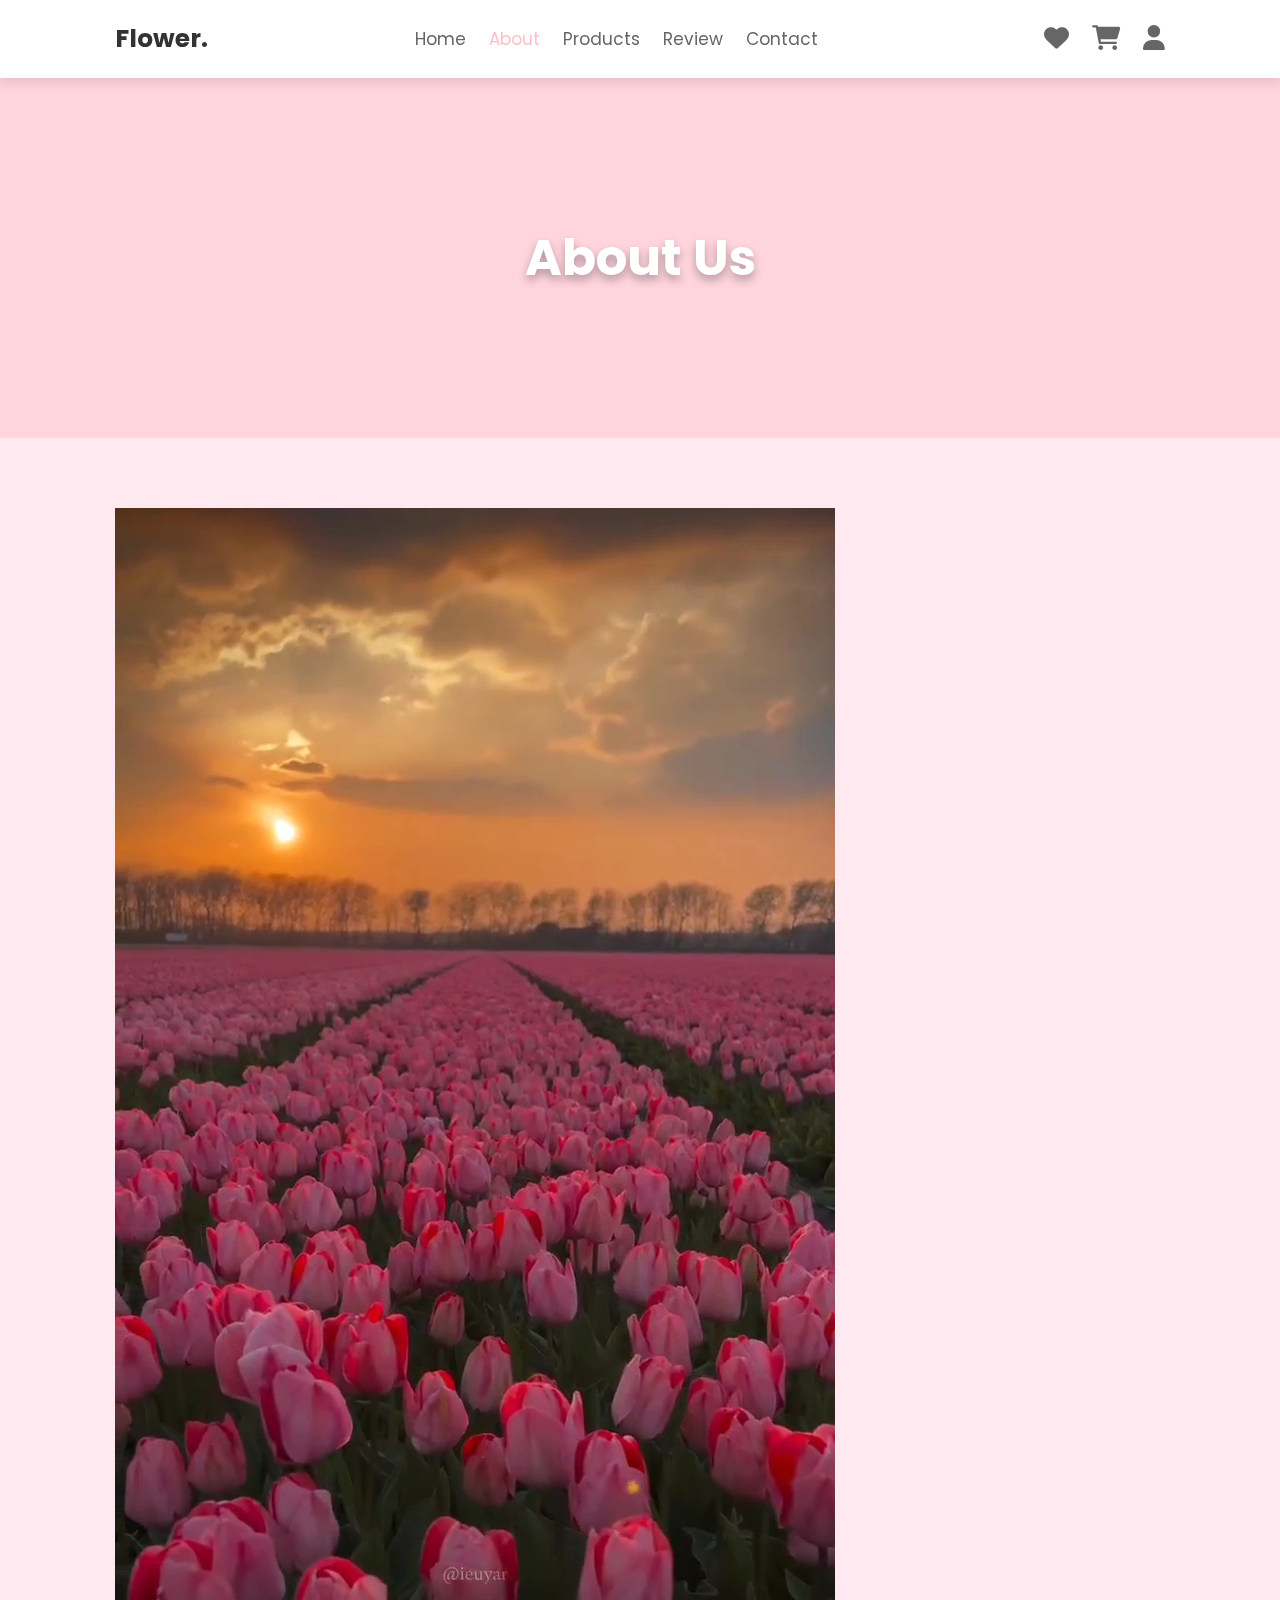
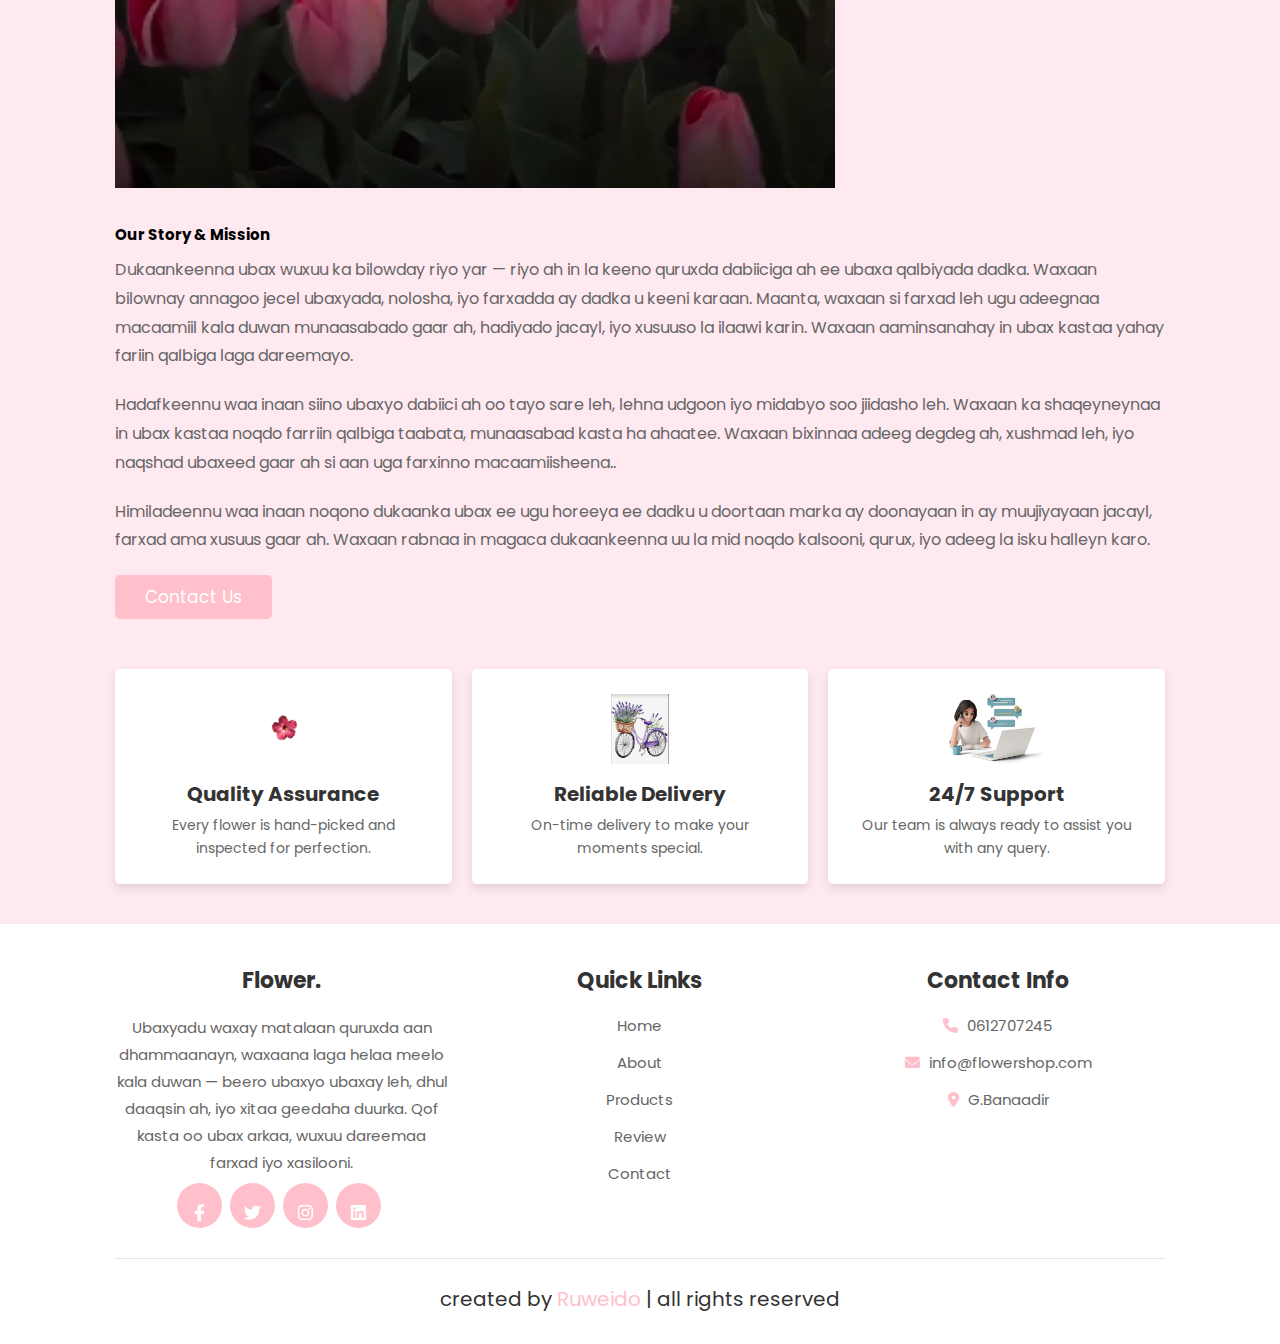
<file: about.html>
<!DOCTYPE html>
<html lang="en">
<head>
    <meta charset="UTF-8">
    <meta name="viewport" content="width=device-width, initial-scale=1.0">
    <title>About Us - Flower Shop</title>
    <link rel="stylesheet" href="style.css">
    <link rel="stylesheet" href="https://cdnjs.cloudflare.com/ajax/libs/font-awesome/6.0.0-beta3/css/all.min.css">
</head>
<body>
    <header class="header">
        <a href="index.html" class="logo">Flower.</a>
        <nav class="navbar">
            <a href="index.html">Home</a>
            <a href="about.html" class="active">About</a>
            <a href="product.html">Products</a>
            <a href="index.html#review">Review</a>
            <a href="contact.html">Contact</a>
        </nav>
        <div class="icons">
            <a href="#"><i class="fas fa-heart"></i></a>
            <a href="#"><i class="fas fa-shopping-cart"></i></a>
            <a href="#"><i class="fas fa-user"></i></a>
        </div>
    </header>

    <section class="page-hero">
        <h1>About Us</h1>
    </section>

    <section class="about content-section">
        <div class="row">
            <div class="about-video">
                <video src="Video 2.mp4" controls autoplay loop muted></video>
            </div>
            <div class="about-content">
                <h2>Our Story & Mission</h2>
                <p>Dukaankeenna ubax wuxuu ka bilowday riyo yar — riyo ah in la keeno quruxda dabiiciga ah ee ubaxa qalbiyada dadka. Waxaan bilownay annagoo jecel ubaxyada, nolosha, iyo farxadda ay dadka u keeni karaan. Maanta, waxaan si farxad leh ugu adeegnaa macaamiil kala duwan munaasabado gaar ah, hadiyado jacayl, iyo xusuuso la ilaawi karin. Waxaan aaminsanahay in ubax kastaa yahay fariin qalbiga laga dareemayo.</p>
                <p>Hadafkeennu waa inaan siino ubaxyo dabiici ah oo tayo sare leh, lehna udgoon iyo midabyo soo jiidasho leh. Waxaan ka shaqeyneynaa in ubax kastaa noqdo farriin qalbiga taabata, munaasabad kasta ha ahaatee. Waxaan bixinnaa adeeg degdeg ah, xushmad leh, iyo naqshad ubaxeed gaar ah si aan uga farxinno macaamiisheena..</p>
                <p>Himiladeennu waa inaan noqono dukaanka ubax ee ugu horeeya ee dadku u doortaan marka ay doonayaan in ay muujiyayaan jacayl, farxad ama xusuus gaar ah. Waxaan rabnaa in magaca dukaankeenna uu la mid noqdo kalsooni, qurux, iyo adeeg la isku halleyn karo.</p>
                <a href="contact.html" class="btn">Contact Us</a>
            </div>
        </div>

        <div class="features-grid" style="margin-top: 50px;">
            <div class="feature-item">
                <img src="icon.jpg" alt="Quality Flowers Icon">
                <h4>Quality Assurance</h4>
                <p>Every flower is hand-picked and inspected for perfection.</p>
            </div>
            <div class="feature-item">
                <img src="icon de.jpg" alt="Fast Delivery Icon">
                <h4>Reliable Delivery</h4>
                <p>On-time delivery to make your moments special.</p>
            </div>
            <div class="feature-item">
                <img src="s.icon.jpg" alt="Support Icon">
                <h4>24/7 Support</h4>
                <p>Our team is always ready to assist you with any query.</p>
            </div>
        </div>
    </section>

    <footer class="footer">
        <div class="box-container">
            <div class="box">
                <h3>Flower.</h3>
                <p>Ubaxyadu waxay matalaan quruxda aan dhammaanayn, waxaana laga helaa meelo kala duwan — beero ubaxyo ubaxay leh, dhul daaqsin ah, iyo xitaa geedaha duurka. Qof kasta oo ubax arkaa, wuxuu dareemaa farxad iyo xasilooni.</p>
                <div class="share">
                    <a href="#" class="fab fa-facebook-f"></a>
                    <a href="#" class="fab fa-twitter"></a>
                    <a href="#" class="fab fa-instagram"></a>
                    <a href="#" class="fab fa-linkedin"></a>
                </div>
            </div>
            <div class="box">
                <h3>Quick Links</h3>
                <a href="index.html">Home</a>
                <a href="about.html">About</a>
                <a href="product.html">Products</a>
                <a href="index.html#review">Review</a>
                <a href="contact.html">Contact</a>
            </div>
            <div class="box">
                <h3>Contact Info</h3>
                <a href="#"><i class="fas fa-phone"></i> 0612707245</a>
                <a href="#"><i class="fas fa-envelope"></i> info@flowershop.com</a>
                <a href="#"><i class="fas fa-map-marker-alt"></i> G.Banaadir</a>
            </div>
        </div>
        <div class="credit">created by <span>Ruweido </span> | all rights reserved</div>
    </footer>
</body>
</html>
</file>
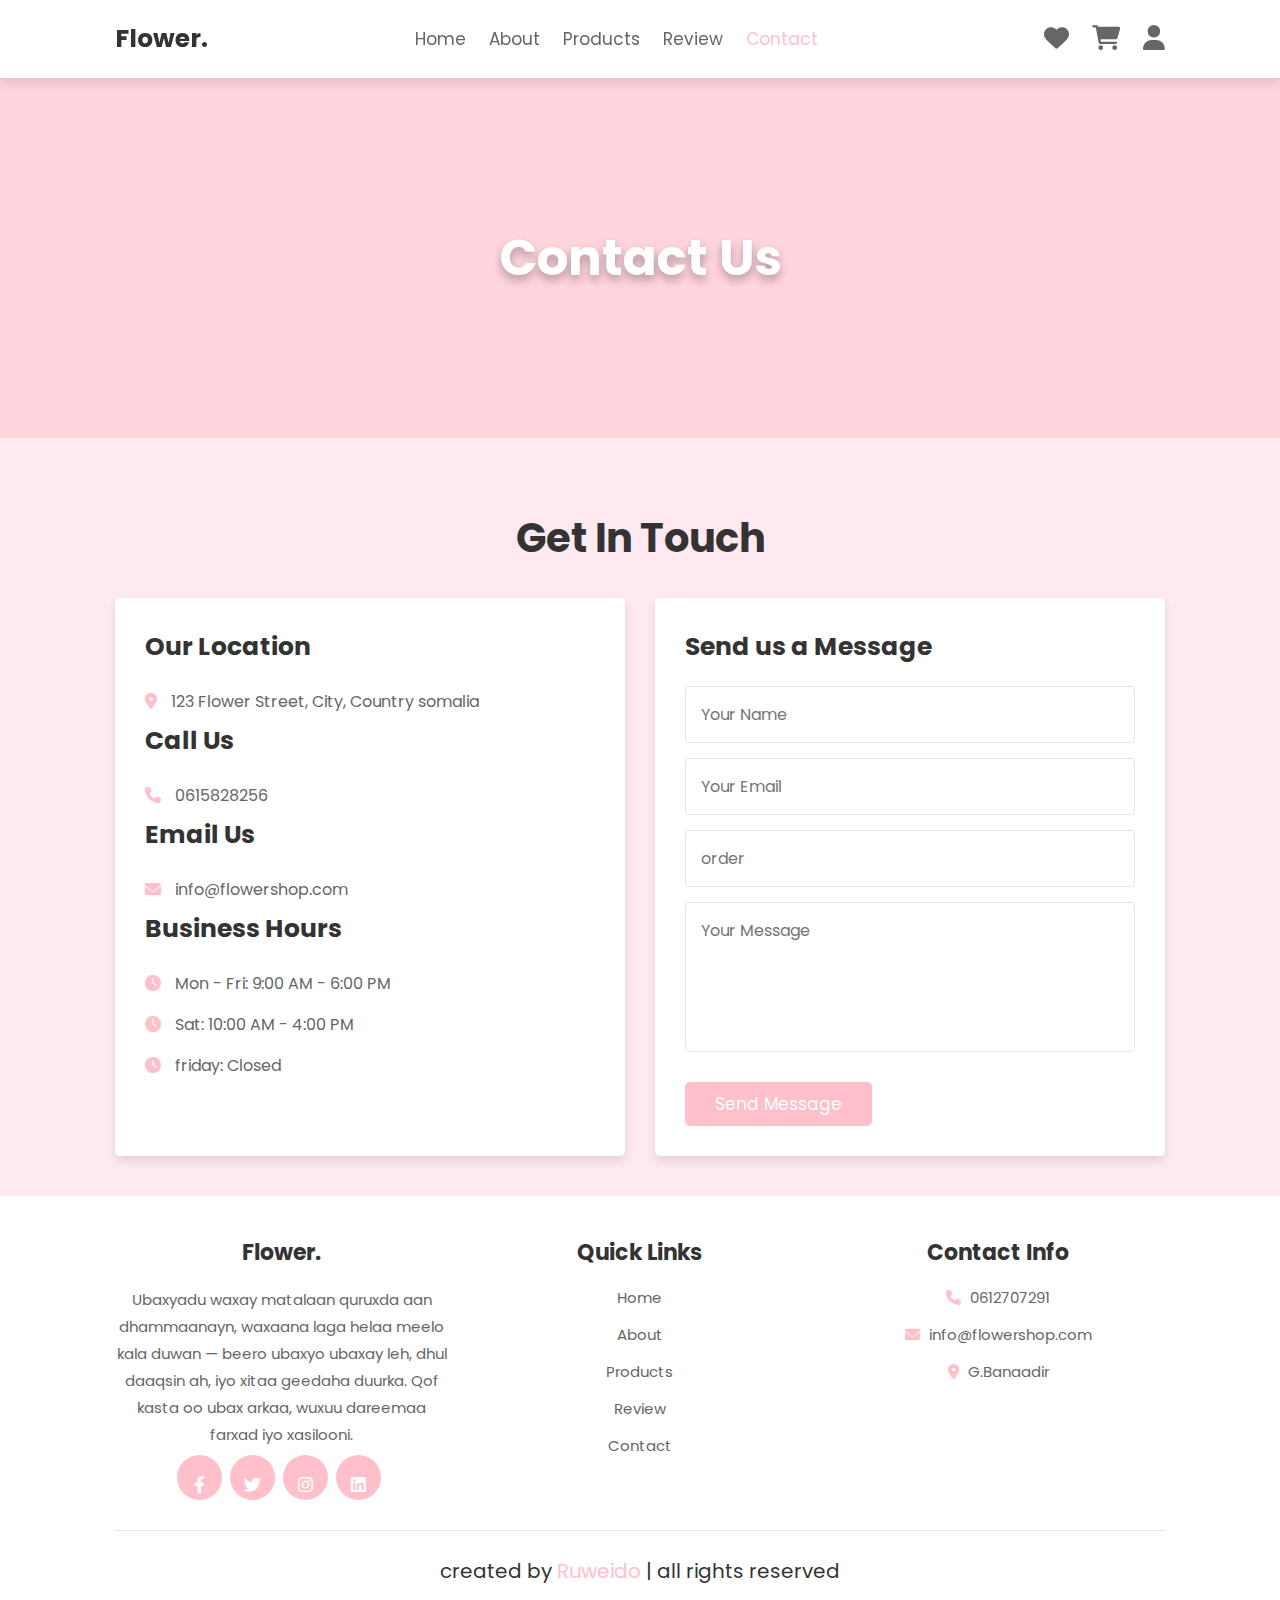
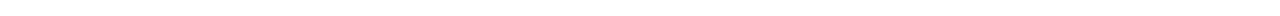
<file: contact.html>
<!DOCTYPE html>
<html lang="en">
<head>
    <meta charset="UTF-8">
    <meta name="viewport" content="width=device-width, initial-scale=1.0">
    <title>Contact Us - Flower Shop</title>
    <link rel="stylesheet" href="style.css">
    <link rel="stylesheet" href="https://cdnjs.cloudflare.com/ajax/libs/font-awesome/6.0.0-beta3/css/all.min.css">
</head>
<body>
    <header class="header">
        <a href="index.html" class="logo">Flower.</a>
        <nav class="navbar">
            <a href="index.html">Home</a>
            <a href="about.html">About</a>
            <a href="product.html">Products</a>
            <a href="index.html#review">Review</a>
            <a href="contact.html" class="active">Contact</a>
        </nav>
        <div class="icons">
            <a href="#"><i class="fas fa-heart"></i></a>
            <a href="#"><i class="fas fa-shopping-cart"></i></a>
            <a href="#"><i class="fas fa-user"></i></a>
        </div>
    </header>

    <section class="page-hero">
        <h1>Contact Us</h1>
    </section>

    <section class="contact content-section">
        <h2 class="section-heading">Get in Touch</h2>
        <div class="row">
            <div class="contact-info">
                <h3>Our Location</h3>
                <p><i class="fas fa-map-marker-alt"></i> 123 Flower Street, City, Country somalia</p>
                <h3>Call Us</h3>
                <p><i class="fas fa-phone"></i> 0615828256</p>
                <h3>Email Us</h3>
                <p><i class="fas fa-envelope"></i> info@flowershop.com</p>
                <h3>Business Hours</h3>
                <p><i class="fas fa-clock"></i> Mon - Fri: 9:00 AM - 6:00 PM</p>
                <p><i class="fas fa-clock"></i> Sat: 10:00 AM - 4:00 PM</p>
                <p><i class="fas fa-clock"></i> friday: Closed</p>
            </div>
            <form action="#" method="POST" class="contact-form">
                <h3>Send us a Message</h3>
                <input type="text" placeholder="Your Name" class="box" required>
                <input type="email" placeholder="Your Email" class="box" required>
                <input type="text" placeholder="order" class="box" required>
                <textarea name="message" class="box" placeholder="Your Message" cols="30" rows="10" required></textarea>
                <input type="submit" value="Send Message" class="btn">
            </form>
        </div>
    </section>

    <footer class="footer">
        <div class="box-container">
            <div class="box">
                <h3>Flower.</h3>
                <p>Ubaxyadu waxay matalaan quruxda aan dhammaanayn, waxaana laga helaa meelo kala duwan — beero ubaxyo ubaxay leh, dhul daaqsin ah, iyo xitaa geedaha duurka. Qof kasta oo ubax arkaa, wuxuu dareemaa farxad iyo xasilooni.</p>
                <div class="share">
                    <a href="#" class="fab fa-facebook-f"></a>
                    <a href="#" class="fab fa-twitter"></a>
                    <a href="#" class="fab fa-instagram"></a>
                    <a href="#" class="fab fa-linkedin"></a>
                </div>
            </div>
            <div class="box">
                <h3>Quick Links</h3>
                <a href="index.html">Home</a>
                <a href="about.html">About</a>
                <a href="product.html">Products</a>
                <a href="index.html#review">Review</a>
                <a href="contact.html">Contact</a>
            </div>
            <div class="box">
                <h3>Contact Info</h3>
                <a href="#"><i class="fas fa-phone"></i> 0612707291</a>
                <a href="#"><i class="fas fa-envelope"></i> info@flowershop.com</a>
                <a href="#"><i class="fas fa-map-marker-alt"></i> G.Banaadir</a>
            </div>
        </div>
        <div class="credit">created by <span>Ruweido</span> | all rights reserved</div>
    </footer>
</body>
</html>
</file>
<file: style.css>
@import url('https://fonts.googleapis.com/css2?family=Poppins:wght@300;400;500;600;700&display=swap');

:root {
    --pink: #ffc0cb; 
    --light-pink: #ffe9f0; 
    --dark-pink: #d8969f; 
    --black: #333;
    --light-color: #666;
    --border: .1rem solid rgba(0,0,0,.1);
    --box-shadow: 0 .5rem 1rem rgba(0,0,0,.1);
}

* {
    font-family: 'Poppins', sans-serif;
    margin: 0;
    padding: 0;
    box-sizing: border-box;
    outline: none;
    border: none;
    text-decoration: none;
    transition: .2s linear;
}

html {
    font-size: 62.5%;
    overflow-x: hidden;
    scroll-behavior: smooth;
    scroll-padding-top: 7rem;
}

body {
    background: var(--light-pink); 
}

section {
    padding: 2rem 9%;
}

.btn {
    margin-top: 1rem;
    display: inline-block;
    padding: .9rem 3rem;
    font-size: 1.7rem;
    color: #fff;
    background: var(--pink);
    border-radius: .5rem;
    cursor: pointer;
}

.btn:hover {
    background: var(--dark-pink);
}

.section-heading {
    text-align: center;
    font-size: 4rem;
    color: var(--black);
    margin-bottom: 3rem;
    text-transform: capitalize;
}

.header {
    position: sticky;
    top: 0;
    left: 0;
    right: 0;
    background: #fff;
    padding: 2rem 9%;
    display: flex;
    align-items: center;
    justify-content: space-between;
    z-index: 1000;
    box-shadow: var(--box-shadow);
}

.header .logo {
    font-size: 2.5rem;
    color: var(--black);
    font-weight: bold;
}

.header .logo span {
    color: var(--pink);
}

.header .navbar a {
    font-size: 1.7rem;
    margin: 0 1rem;
    color: var(--light-color);
}

.header .navbar a:hover,
.header .navbar a.active {
    color: var(--pink);
}

.header .icons a {
    font-size: 2.5rem;
    color: var(--light-color);
    margin-left: 2rem;
}

.header .icons a:hover {
    color: var(--pink);
}

.home {
    display: flex;
    align-items: center;
    min-height: 100vh;
    background: url('sawirb.jpg') no-repeat; 
    background-size: cover;
    background-position: center;
    padding-top: 10rem; 
    color: var(--black);
}

.home .content {
    flex: 1 1 45rem;
}

.home .image {
    flex: 1 1 45rem;
    text-align: center;
}

.home .image img {
    width: 90%;
    max-width: 50rem;
    animation: float 3s linear infinite;
}

@keyframes float {
    0%, 100% {
        transform: translateY(0rem);
    }
    50% {
        transform: translateY(-3.5rem);
    }
}

.home .content h3 {
    font-size: 2.5rem;
    color: var(--pink);
}

.home .content h1 {
    font-size: 5rem;
    line-height: 1.2;
    margin-top: 1rem;
}

.home .content p {
    font-size: 1.5rem;
    color: var(--light-color);
    line-height: 2;
    padding: 1rem 0;
}
.about .row {
    display: flex;
    align-items: center;
    gap: 3rem;
    flex-wrap: wrap;
}

.about .row .about-image {
    flex: 1 1 45rem;
}

.about .row .about-image img {
    width: 100%;
    border-radius: .5rem;
    box-shadow: var(--box-shadow);
}

.about .row .about-content {
    flex: 1 1 45rem;
}

.about .row .about-content h3 {
    font-size: 3rem;
    color: var(--black);
    margin-bottom: 1rem;
}

.about .row .about-content p {
    font-size: 1.6rem;
    color: var(--light-color);
    padding: 1rem 0;
    line-height: 1.8;
}

.about .features-grid {
    display: grid;
    grid-template-columns: repeat(auto-fit, minmax(28rem, 1fr));
    gap: 2rem;
    margin-top: 5rem;
}

.about .features-grid .feature-item {
    background: #fff;
    border-radius: .5rem;
    box-shadow: var(--box-shadow);
    padding: 2.5rem;
    text-align: center;
}

.about .features-grid .feature-item img {
    height: 7rem;
    margin-bottom: 1rem;
}

.about .features-grid .feature-item h4 {
    font-size: 2rem;
    color: var(--black);
    margin-bottom: .5rem;
}

.about .features-grid .feature-item p {
    font-size: 1.4rem;
    color: var(--light-color);
    line-height: 1.6;
}

.product-grid {
    display: grid;
    grid-template-columns: repeat(auto-fit, minmax(28rem, 1fr));
    gap: 2rem;
}

.product-card {
    background: #fff;
    border-radius: .5rem;
    box-shadow: var(--box-shadow);
    padding: 2.5rem;
    text-align: center;
    position: relative;
    overflow: hidden;
}

.product-card img {
    height: 20rem;
    margin-bottom: 1rem;
}

.product-card h3 {
    font-size: 2.2rem;
    color: var(--black);
    margin-bottom: 1rem;
}

.product-card .price {
    font-size: 2.5rem;
    color: var(--pink);
    font-weight: bold;
    margin-bottom: 1.5rem;
}

.product-card .add-to-cart {
    display: block;
    width: 80%;
    margin: 0 auto;
    padding: 1rem 0;
    background: var(--pink);
    color: #fff;
    border-radius: .5rem;
    font-size: 1.6rem;
    opacity: 0;
    transform: translateY(100%);
}

.product-card:hover .add-to-cart {
    opacity: 1;
    transform: translateY(0);
}

.review .review-grid {
    display: grid;
    grid-template-columns: repeat(auto-fit, minmax(30rem, 1fr));
    gap: 2rem;
}

.review .review-card {
    background: #fff;
    border-radius: .5rem;
    box-shadow: var(--box-shadow);
    padding: 2.5rem;
    text-align: center;
}

.review .review-card .stars i {
    font-size: 1.7rem;
    color: orange;
    margin-bottom: 1rem;
}

.review .review-card p {
    font-size: 1.5rem;
    color: var(--light-color);
    line-height: 1.8;
    padding: 1rem 0;
}

.review .review-card .user-info {
    display: flex;
    align-items: center;
    justify-content: center;
    margin-top: 1.5rem;
}

.review .review-card .user-info img {
    height: 7rem;
    width: 7rem;
    border-radius: 50%;
    object-fit: cover;
    margin-right: 1rem;
}

.review .review-card .user-info h4 {
    font-size: 2rem;
    color: var(--black);
}

.contact .row {
    display: flex;
    flex-wrap: wrap;
    gap: 3rem;
}

.contact .row .contact-info {
    flex: 1 1 45rem;
    background: #fff;
    border-radius: .5rem;
    box-shadow: var(--box-shadow);
    padding: 3rem;
}

.contact .row .contact-info h3 {
    font-size: 2.5rem;
    color: var(--black);
    margin-bottom: 1.5rem;
}

.contact .row .contact-info p {
    font-size: 1.6rem;
    color: var(--light-color);
    padding: .8rem 0;
}

.contact .row .contact-info p i {
    color: var(--pink);
    margin-right: 1rem;
}

.contact .row .contact-form {
    flex: 1 1 45rem;
    background: #fff;
    border-radius: .5rem;
    box-shadow: var(--box-shadow);
    padding: 3rem;
}

.contact .row .contact-form h3 {
    font-size: 2.5rem;
    color: var(--black);
    margin-bottom: 2rem;
}

.contact .row .contact-form .box {
    width: 100%;
    padding: 1.5rem;
    font-size: 1.6rem;
    color: var(--black);
    text-transform: none;
    margin-bottom: 1.5rem;
    border: var(--border);
    border-radius: .5rem;
}

.contact .row .contact-form textarea {
    resize: none;
    height: 15rem;
}

.page-hero {
    min-height: 40vh;
    display: flex;
    align-items: center;
    justify-content: center;
    background: linear-gradient(rgba(255, 192, 203, 0.5), rgba(255, 192, 203, 0.5)), url('') no-repeat center/cover;
    color: #fff;
    text-align: center;
    margin-bottom: 3rem;
}

.page-hero h1 {
    font-size: 5rem;
    text-shadow: 0 .5rem 1rem rgba(0,0,0,.3);
}

.content-section {
    padding: 4rem 9%;
}

.footer {
    background: #fff;
    text-align: center;
    padding: 3rem 9%;
}

.footer .box-container {
    display: grid;
    grid-template-columns: repeat(auto-fit, minmax(25rem, 1fr));
    gap: 2.5rem;
    margin-bottom: 3rem;
}

.footer .box-container .box h3 {
    font-size: 2.2rem;
    color: var(--black);
    padding: 1rem 0;
}

.footer .box-container .box p {
    font-size: 1.5rem;
    color: var(--light-color);
    padding: .7rem 0;
    line-height: 1.8;
}

.footer .box-container .box .share a {
    height: 4.5rem;
    width: 4.5rem;
    line-height: 4.5rem;
    border-radius: 50%;
    font-size: 1.7rem;
    color: #fff;
    background: var(--pink);
    margin-right: .5rem;
    text-align: center;
    display: inline-block;
}

.footer .box-container .box .share a:hover {
    background: var(--dark-pink);
}

.footer .box-container .box a {
    display: block;
    font-size: 1.5rem;
    color: var(--light-color);
    padding: .7rem 0;
}

.footer .box-container .box a i {
    padding-right: .5rem;
    color: var(--pink);
}

.footer .box-container .box a:hover {
    color: var(--pink);
    padding-left: 1rem;
}

.footer .credit {
    padding-top: 2.5rem;
    margin-top: 2.5rem;
    border-top: var(--border);
    font-size: 2rem;
    color: var(--black);
}

.footer .credit span {
    color: var(--pink);
}


@media (max-width:991px) {
    html {
        font-size: 55%;
    }
    .header {
        padding: 2rem;
    }
    section {
        padding: 2rem;
    }
    .home .content h1 {
        font-size: 4rem;
    }
    .home .image img {
        width: 100%;
    }
}

@media (max-width:768px) {
    .header .navbar {
        position: absolute;
        top: 100%;
        left: 0;
        right: 0;
        background: #eee;
        border-top: var(--border);
        clip-path: polygon(0 0, 100% 0, 100% 0, 0 0);
    }
    .header .navbar.active {
        clip-path: polygon(0 0, 100% 0, 100% 100%, 0 100%);
    }
    .header .navbar a {
        display: block;
        margin: 2rem;
        font-size: 2rem;
    }
    .home {
        flex-direction: column-reverse;
        text-align: center;
    }
    .home .content {
        margin-top: 3rem;
    }
    .home .image {
        margin-bottom: 3rem;
    }
    .about .row {
        flex-direction: column;
    }
}

@media (max-width:450px) {
    html {
        font-size: 50%;
    }
    .section-heading {
        font-size: 3rem;
    }
    .product-card .add-to-cart {
        width: 100%;
    }
    .home .content h1 {
        font-size: 3rem;
    }
}
</file>
